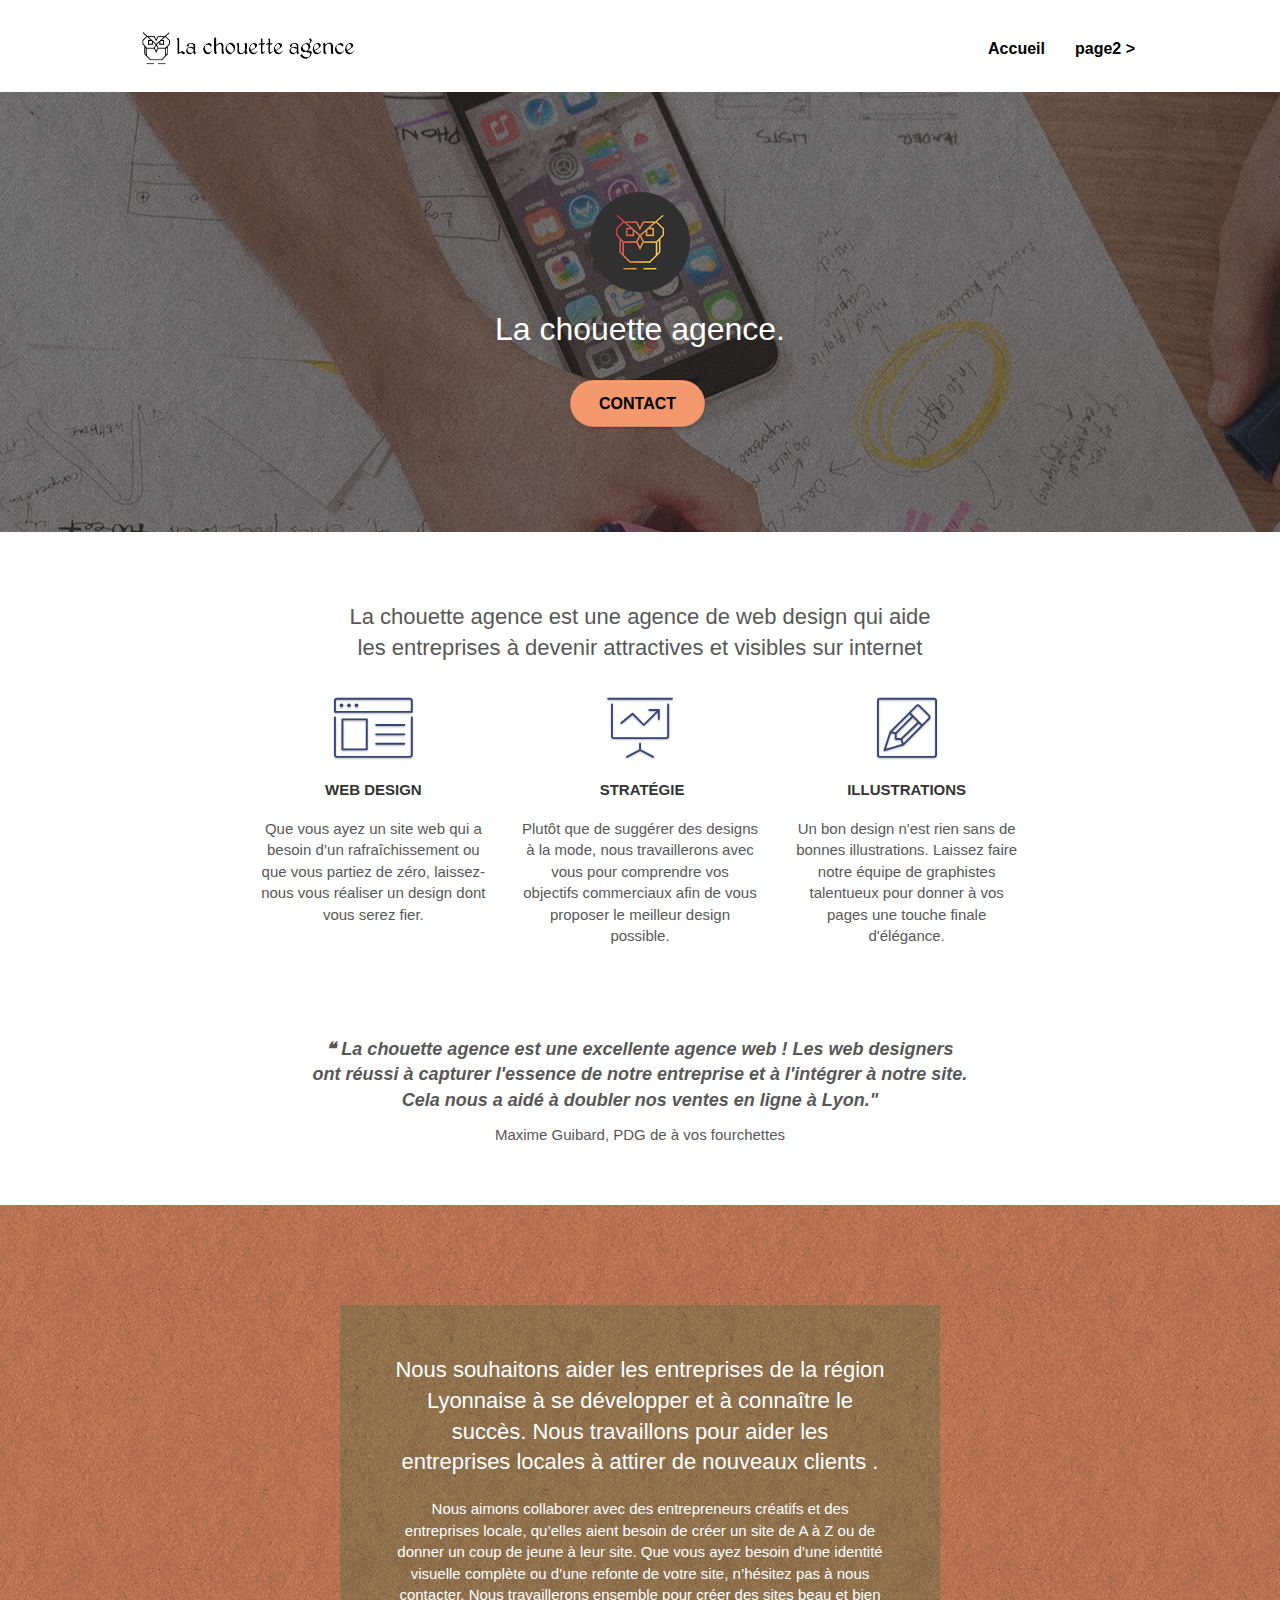
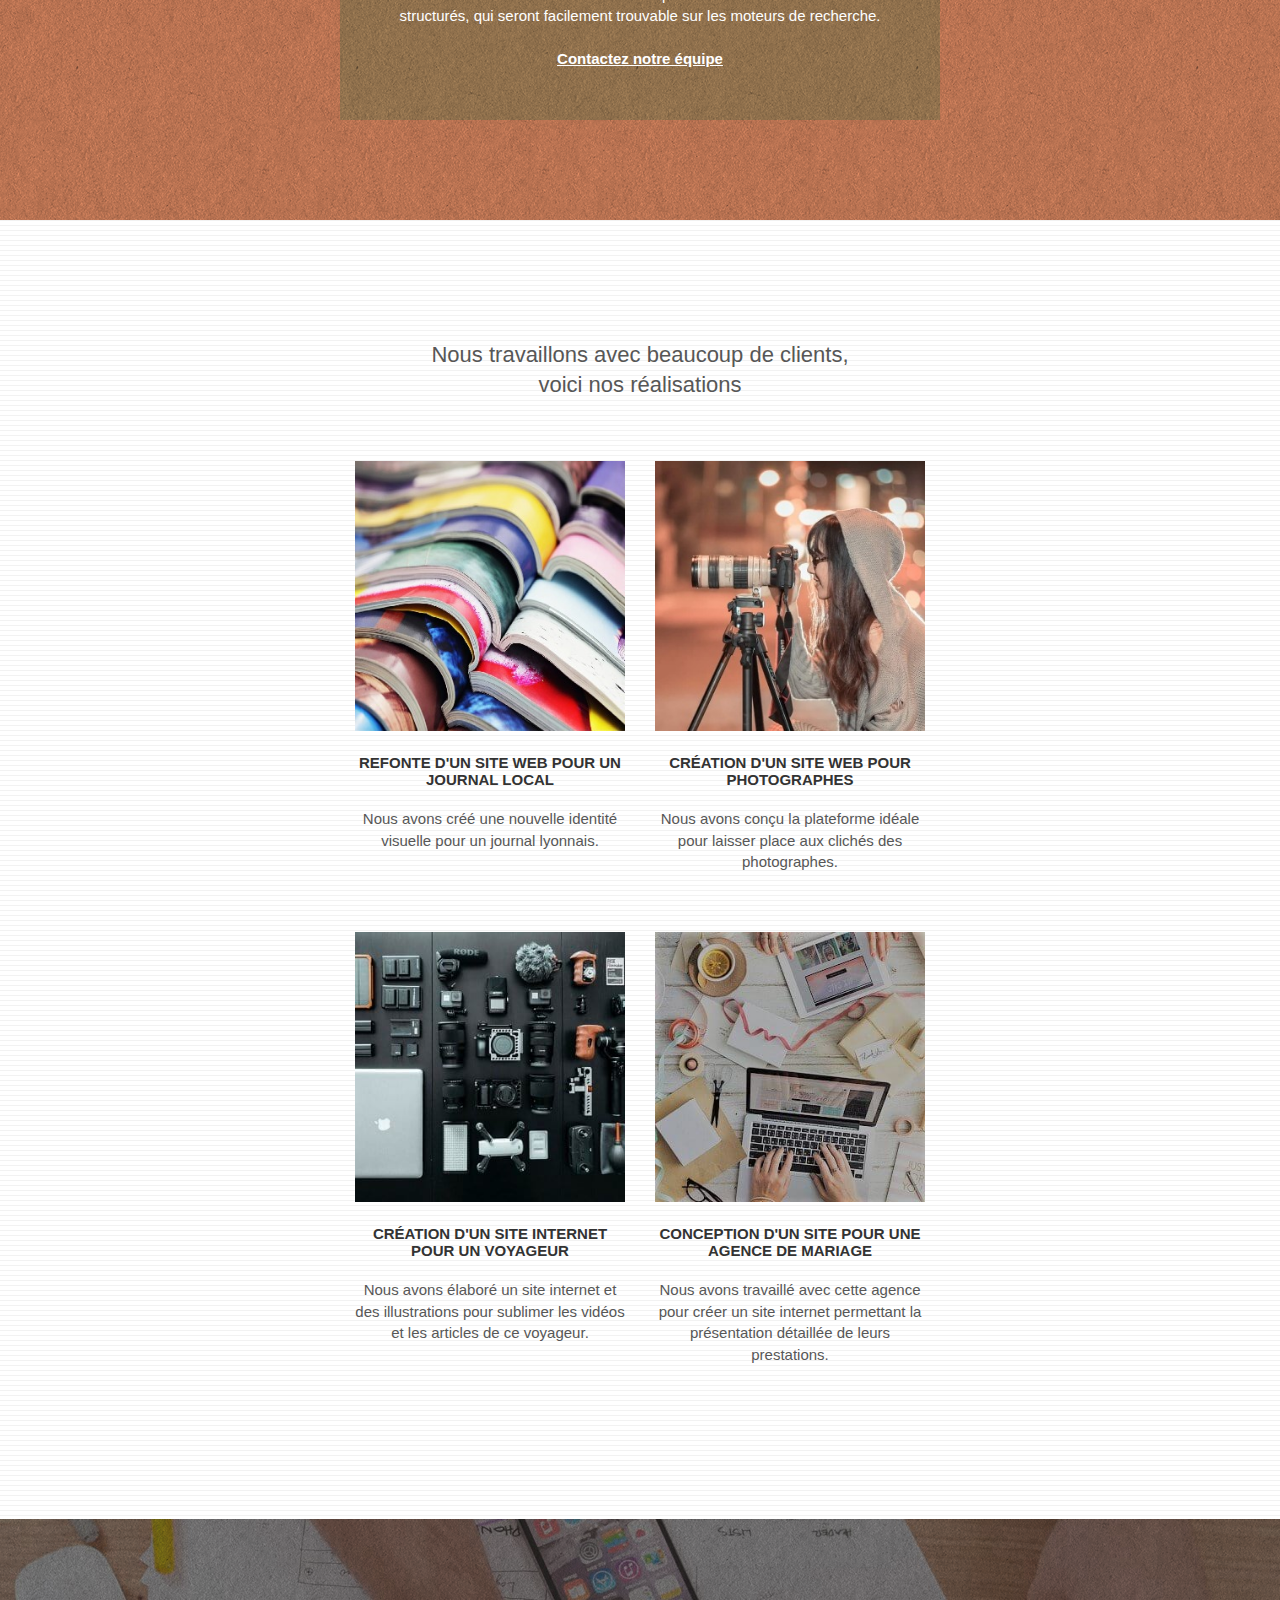
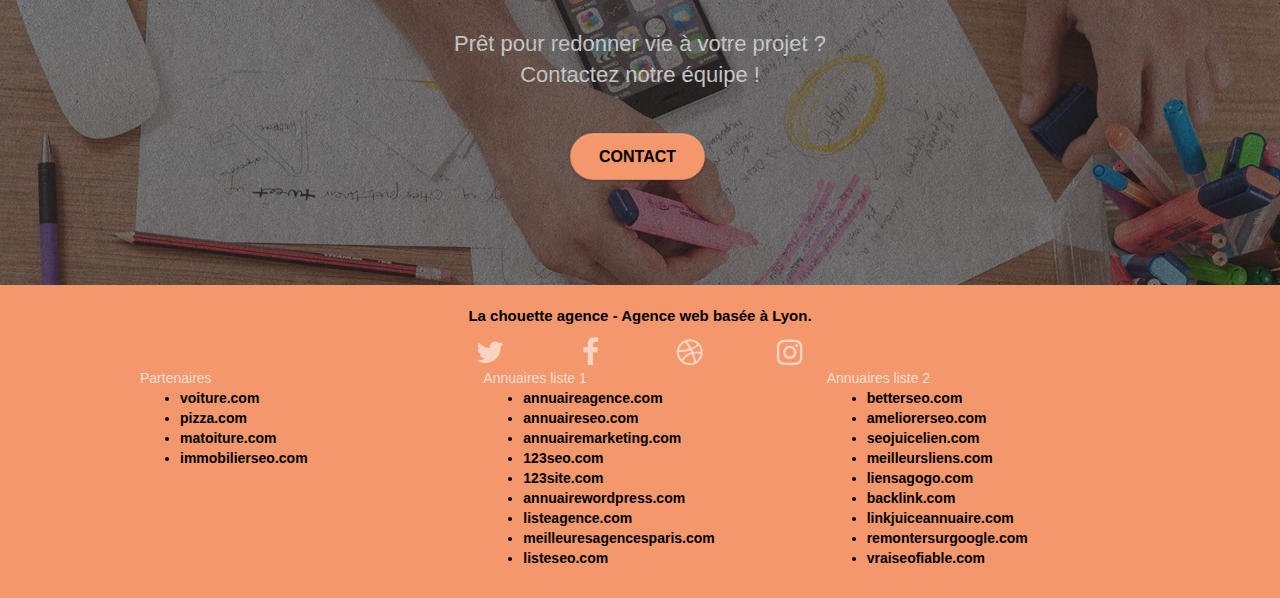
<file: index.html>
<!doctype html>
<html lang="fr">
<head>
    <meta charset="utf-8">
    <meta name="keywords" content="seo, google, site web, site internet, agence design paris, agence design, agence design,agence design,agence design,agence design,agence design,agence design,agence design,agence design">
	<meta name="description" content="La chouette agence est une entreprise de Web Design basée à Lyon. Nous aidons les entreprises locales à développer leur présence en ligne.">    <meta name="viewport" content="width=device-width, initial-scale=1.0, viewport-fit=cover">
    <link rel="shortcut icon" type="image/png" href="favicon.jpg">
    
	<link rel="stylesheet" type="text/css" href="./css/bootstrap.css">
	<link rel="stylesheet" type="text/css" href="style.css">
	<link rel="stylesheet" type="text/css" href="./css/font-awesome.css">
	<link rel="stylesheet" type="text/css" href="./css/et-line.css">
	
    
	<script src="./js/jquery-2.1.0.js"></script>
	<script src="./js/bootstrap.js"></script>
	<script src="./js/blocs.js"></script>
	<script src="./js/jquery.touchSwipe.js" defer></script>
	<script src="./js/gmaps.js"></script>

    <title>La chouette agence - Agence de Webdesign basée sur Lyon</title>

    
<!-- Analytics -->
 
<!-- Analytics END -->
    
</head>
<body>
<!-- Principal conteneur -->
<div class="page-container">
    
<!-- bloc-0 -->
<div class="bloc bgc-white l-bloc " id="bloc-0">
	<div class="container bloc-sm">

		<nav class="navbar row">
			<div class="navbar-header">
				
				<a class="navbar-brand" href="index.html"><img src="img/la-chouette-agence.png" alt="paris web design logo agence web meilleure agence" height="40" /></a>
				
				<button id="nav-toggle" type="button" class="ui-navbar-toggle navbar-toggle" data-toggle="collapse" data-target=".navbar-1">
					<span class="sr-only">Toggle navigation</span><span class="icon-bar"></span><span class="icon-bar"></span><span class="icon-bar"></span>
				</button>
			</div>
			<div class="collapse navbar-collapse navbar-1 special-dropdown-nav">
				<ul class="site-navigation nav navbar-nav">
					<li>
						<a href="index.html">Accueil</a>
					</li>
					<li>
					</li>
					<li>
						<a href="page2.html">page2 &gt;</a>
					</li>
				</ul>
			</div>
		</nav>
	</div>
</div>
<!-- bloc-0 END -->

<!-- bloc-1-presentation -->
<div class="bloc bgc-dark-slate-blue bg-banniere d-bloc bg-t-edge bloc-bg-texture texture-paper b-parallax" id="bloc-1-hero">
	<div class="container bloc-lg">
		<div class="row tight-width-whitespace">
			<div class="col-sm-12">
				<img src="img/logo.png" class="center-block image-resize-mode" width="100" alt="La chouette agence, agence web paris, création logo paris" />
				<h1 class="text-center hero-bloc-text tc-white ">
					La chouette agence.
				</h1>
				<div class="text-center">
					<a href="page2.html" class="btn btn-lg btn-clean btn-rd cta-hero btn-atomic-tangerine" id="cta-hero">Contact</a>
				</div>
			</div>
		</div>
	</div>
</div>
<!-- bloc-1-presentation END -->

<!-- bloc-2-services -->
<div class="bloc bgc-white l-bloc" id="bloc-2-services">
	<div class="container bloc-md">
		<div class="row">
			<div class="col-sm-12 text-center">
				<h2 class="h2description">La chouette agence est une agence de web design qui aide<br> les entreprises à devenir attractives et visibles sur internet</h2>
			</div>
		</div>
		<div class="row voffset-lg med-width-whitespace">
			<div class="col-sm-4">
				<div class="text-center">
					<span class="et-icon-browser sm-shadow icon-dark-slate-blue icons icon-lg"></span>
				</div>
				<h3 class="mg-md text-center">
					Web design
				</h3>
				<p class="text-center ">
					Que vous ayez un site web qui a besoin d&rsquo;un rafraîchissement ou que vous partiez de zéro, laissez-nous vous réaliser un design dont vous serez fier.
				</p>
			</div>
			<div class="col-sm-4">
				<div class="text-center">
					<span class="et-icon-presentation sm-shadow icon-dark-slate-blue icons icon-lg"></span>
				</div>
				<h3 class="mg-md text-center">
					&nbsp;Stratégie
				</h3>
				<p class="text-center ">
					Plutôt que de suggérer des designs à la mode, nous travaillerons avec vous pour comprendre vos objectifs commerciaux afin de vous proposer le meilleur design possible.<br>
				</p>
			</div>
			<div class="col-sm-4">
				<div class="text-center">
					<span class="et-icon-edit sm-shadow icon-dark-slate-blue icons icon-lg"></span>
				</div>
				<h3 class="mg-md text-center">
					Illustrations
				</h3>
				<p class="text-center ">
					Un bon design n'est rien sans de bonnes illustrations. Laissez faire notre équipe de graphistes talentueux pour donner à vos pages une touche finale d'élégance.
				</p>
			</div>
		</div>
		<div class="row voffset-lg voffset">
			<div class="col-xs-12 col-md-8 col-md-offset-2 text-center">
				<p class="temoignage">❝ La chouette agence est une excellente agence web ! Les web designers ont réussi à capturer l'essence de notre entreprise et à l'intégrer à notre site. Cela nous a aidé à doubler nos ventes en ligne à Lyon." </p>
				<p class="auteur">Maxime Guibard, PDG de à vos fourchettes</p>
			</div>
		</div>
	</div>
</div>
<!-- bloc-2-services END -->

<!-- bloc-3-what-i-do -->
<div class="bloc tc-white bgc-atomic-tangerine bg-presentation d-bloc bloc-bg-texture texture-paper b-parallax" id="bloc-3-what-i-do">
	<div class="container bloc-lg">
		<div class="row tight-width-whitespace black-background">
			<div class="col-sm-12">
				<h2 class="mg-md text-center tc-white">
					Nous souhaitons aider les entreprises de la région Lyonnaise à se développer et à connaître le succès. Nous travaillons pour aider les entreprises locales à attirer de nouveaux clients .<br>
				</h2>
				<p class="text-center white">
					Nous aimons collaborer avec des entrepreneurs créatifs et des entreprises locale, qu’elles aient besoin de créer un site de A à Z ou de donner un coup de jeune à leur site. Que vous ayez besoin d’une identité visuelle complète ou d’une refonte de votre site, n’hésitez pas à nous contacter. Nous travaillerons ensemble pour créer des sites beau et bien structurés, qui seront facilement trouvable sur les moteurs de recherche. <br><br><a class="ltc-white bold-link" href="page2.html">Contactez notre équipe</a><br>
				</p>
			</div>
		</div>
	</div>
</div>
<!-- bloc-3-what-i-do END -->

<!-- bloc-4-portfolio -->
<div class="bloc bgc-white bg-lines-h2-bg bg-repeat l-bloc" id="bloc-4-portfolio">
	<div class="container bloc-lg">
		<div class="row">
			<div class="col-sm-12 text-center">
				<h2>Nous travaillons avec beaucoup de clients,<br> voici nos réalisations</h2>
			</div>
		</div>
		<div class="row tight-width-whitespace portfolio-row">
			<div class="col-sm-6">
				<a href="#" data-lightbox="img/1-modif.jpg" data-gallery-id="gallery-1" data-caption="Refonte d'un site web pour un journal local" data-frame="snapshot-lb"><img src="img/1-modif.jpg" alt="paris web design logo agence web meilleure agence et refonte site web journal" class="img-responsive portfolio-thumb" /></a>
				<h3 class="mg-md text-center">
					Refonte d'un site web pour un journal local
				</h3>
				<p class="text-center">
					Nous avons créé une nouvelle identité visuelle pour un journal lyonnais.
				</p>
			</div>
			<div class="col-sm-6">
				<a href="#" data-lightbox="img/2-modif.jpg" data-gallery-id="gallery-1" data-caption="Création d'un site web pour photographes" data-frame="snapshot-lb"><img src="img/2-modif.jpg" class="img-responsive portfolio-thumb" alt="paris web design logo agence web meilleure agence, Création d'un site web pour photographes" /></a>
				<h3 class="mg-md text-center">
					Création d'un site web pour photographes
				</h3>
				<p class="text-center">
					Nous avons conçu la plateforme idéale pour laisser place aux clichés des photographes.
				</p>
			</div>
		</div>
		<div class="row tight-width-whitespace portfolio-row">
			<div class="col-sm-6">
				<a href="#" data-lightbox="img/3-modif.jpg" data-gallery-id="gallery-1" data-caption="Création d'un site internet pour un voyageur" data-frame="snapshot-lb"><img src="img/3-modif.jpg" class="img-responsive portfolio-thumb" alt="paris web design logo agence web meilleure agence, Création d'un site web pour voyageur"/></a>
				<h3 class="mg-md text-center">
					Création d'un site internet pour un voyageur
				</h3>
				<p class="text-center">
					Nous avons élaboré un site internet et des illustrations pour sublimer les vidéos et les articles de ce voyageur.
				</p>
			</div>
			<div class="col-sm-6">
				<a href="#" data-lightbox="img/4-modif.jpg" data-gallery-id="gallery-1" data-caption="Conception d'un site pour une agence de mariage" data-frame="snapshot-lb"><img src="img/4-modif.jpg" class="img-responsive portfolio-thumb" alt="paris web design logo agence web meilleure agence, Création d'un site web pour agence de mariage" /></a>
				<h3 class="mg-md text-center">
					Conception d'un site pour une agence de mariage
				</h3>
				<p class="text-center">
					Nous avons travaillé avec cette agence pour créer un site internet permettant la présentation détaillée de leurs prestations.
				</p>
			</div>
		</div>
	</div>
</div>
<!-- bloc-4-portfolio END -->

<!-- bloc-5-cta -->
<div class="bloc bgc-dark-slate-blue bg-banniere d-bloc bloc-bg-texture texture-paper" id="bloc-5-cta">
	<div class="container bloc-lg">
		<div class="row">
			<h2 class="mg-md text-center tc-white title-bloc-5">
				Prêt pour redonner vie à votre projet ?<br>Contactez notre équipe !
			</h2>
			<div class="col-sm-12 text-center">
				<a href="page2.html" class="btn btn-atomic-tangerine btn-clean btn-rd btn-lg cta-hero">Contact</a>
			</div>
		</div>
	</div>
</div>
<!-- bloc-5-cta END -->

<!-- Footer - bloc-8 -->
<div class="bloc bgc-atomic-tangerine d-bloc" id="bloc-8">
	<div class="container bloc-sm">
		<div class="row">
			<div class="col-sm-12">
				<p class="text-center white verbatim-black">
					La chouette agence - Agence web basée à Lyon.<br>
				</p>
				<div class="row row-no-gutters social">
					<div class="col-sm-3">
						<div class="text-center">
							<a class="social" href="index.html"><span class="fa fa-twitter icon-md"></span></a>
						</div>
					</div>
					<div class="col-sm-3">
						<div class="text-center">
							<a class="social" href="index.html"><span class="fa fa-facebook icon-md"></span></a>
						</div>
					</div>
					<div class="col-sm-3">
						<div class="text-center">
							<a class="social" href="index.html"><span class="fa fa-dribbble icon-md"></span></a>
						</div>
					</div>
					<div class="col-sm-3">
						<div class="text-center">
							<a class="social" href="index.html"><span class="fa fa-instagram icon-md"></span></a>
						</div>
					</div>
					
				</div>
				<div class="row">
					<div class="col-sm-4">
						Partenaires
							<ul>
								<li><a href="voiture.com">voiture.com</a></li>
								<li><a href="pizza.com">pizza.com</a></li>
								<li><a href="matoiture.com">matoiture.com</a></li>
								<li><a href="immobilierseo.com">immobilierseo.com</a></li>
							</ul>		
					</div>
					<div class="col-sm-4">
						Annuaires liste 1
						<ul>
							<li><a href="annuaireagence.com">annuaireagence.com</a></li>
							<li><a href="annuaireseo.com">annuaireseo.com</a></li>
							<li><a href="annuairemarketing.com">annuairemarketing.com</a></li>
							<li><a href="123seoture.com">123seo.com</a></li>
							<li><a href="123site.com">123site.com</a></li>
							<li><a href="annuairewordpress.com">annuairewordpress.com</a></li>
							<li><a href="listeagence.com">listeagence.com</a></li>
							<li><a href="meilleuresagencesparis.com">meilleuresagencesparis.com</a></li>
							<li><a href="listeseo.com">listeseo.com</a></li>
						</ul>
					</div>
					<div class="col-sm-4">
						Annuaires liste 2
						<ul>
							<li><a href="betterseo.com">betterseo.com</a></li>
							<li><a href="ameliorerseo.com">ameliorerseo.com</a></li>
							<li><a href="seojuicelien.com">seojuicelien.com</a></li>
							<li><a href="meilleursliens.com">meilleursliens.com</a></li>
							<li><a href="liensagogo.com">liensagogo.com</a></li>
							<li><a href="backlink.com">backlink.com</a></li>
							<li><a href="linkjuiceannuaire.com">linkjuiceannuaire.com</a></li>
							<li><a href="remontersurgoogle.com">remontersurgoogle.com</a></li>
							<li><a href="vraiseofiable.com">vraiseofiable.com</a></li>
						</ul>
					</div>
				</div>
			</div>
		</div>
	</div>
</div>
<!-- Footer - bloc-8 END -->

</div>
<!-- Principal conteneur END -->
    

</body>
</html>
</file>
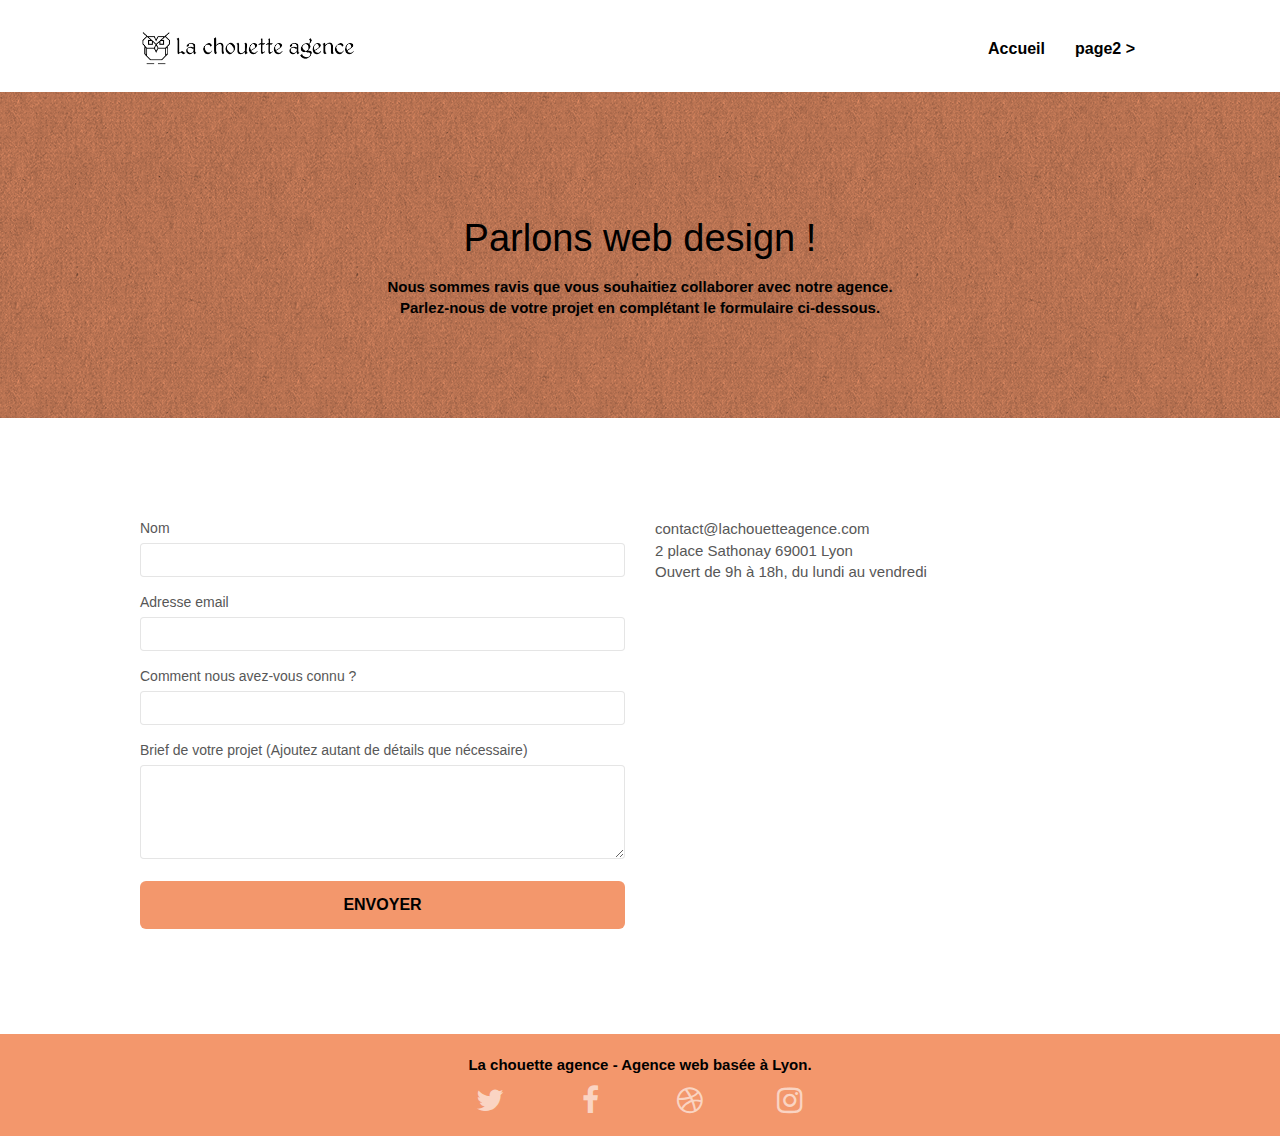
<file: page2.html>
<!doctype html>
<html lang="fr">
<head>
    <meta charset="utf-8">
    <meta name="keywords" content="">
 	<meta name="description" content="Vous pouvez contacer la chouette agence pour toutes vos demandes de devis concernant votre projet web">
    <meta name="viewport" content="width=device-width, initial-scale=1.0, viewport-fit=cover">
    <link rel="shortcut icon" type="image/png" href="favicon.jpg">
    
	<link rel="stylesheet" type="text/css" href="./css/bootstrap.css">
	<link rel="stylesheet" type="text/css" href="./style.css">
	<link rel="stylesheet" type="text/css" href="./css/font-awesome.css">
	<link rel="stylesheet" type="text/css" href="./css/et-line.css">
	
    
	<script src="./js/jquery-2.1.0.js"></script>
	<script src="./js/bootstrap.js"></script>
	<script src="./js/blocs.js"></script>
	<script src="./js/jqBootstrapValidation.js"></script>
	<script src="./js/formHandler.js"></script>
    <title>La chouette agence - Contact</title>

    
<!-- Analytics -->
 
<!-- Analytics END -->
    
</head>
<body>
<!-- Principal conteneur -->
<div class="page-container">
    
<!-- bloc-0 -->
<div class="bloc bgc-white l-bloc " id="bloc-0">
	<div class="container bloc-sm">
		<nav class="navbar row">
			<div class="navbar-header">
				<a class="navbar-brand" href="index.html"><img src="img/la-chouette-agence.png" alt="atlanta web design logo" height="40" /></a>
				<button id="nav-toggle" type="button" class="ui-navbar-toggle navbar-toggle" data-toggle="collapse" data-target=".navbar-1">
					<span class="sr-only">Toggle navigation</span><span class="icon-bar"></span><span class="icon-bar"></span><span class="icon-bar"></span>
				</button>
			</div>
			<div class="collapse navbar-collapse navbar-1 special-dropdown-nav">
				<ul class="site-navigation nav navbar-nav">
					<li>
						<a href="index.html">Accueil</a>
					</li>
					<li>
					</li>
					<li>
						<a href="page2.html">page2 &gt;</a>
					</li>
				</ul>
			</div>
		</nav>
	</div>
</div>
<!-- bloc-0 END -->

<!-- bloc-6 -->
<div class="bloc bg-dots-bg bg-repeat bgc-atomic-tangerine d-bloc bloc-bg-texture texture-paper" id="bloc-6">
	<div class="container bloc-lg">
		<div class="row">
			<div class="col-sm-12">
				<h2 class="text-center hero-bloc-text tc-black">
					Parlons web design !
				</h2>
				<p class="text-center mg-lg tc-white tight-width-whitespace subtitle-text">
					Nous sommes ravis que vous souhaitiez collaborer avec notre agence.<br>
					Parlez-nous de votre projet en complétant le formulaire ci-dessous.
				</p>
			</div>
		</div>
	</div>
</div>
<!-- bloc-6 END -->

<!-- bloc-7 -->
<div class="bloc bgc-white l-bloc" id="bloc-7">
	<div class="container bloc-lg">
		<div class="row">
			<div class="col-sm-6">
				<form id="form_1">
					<div class="form-group">
						<label>
							Nom
						</label>
						<input id="name" class="form-control" required />
					</div>
					<div class="form-group">
						<label>
							Adresse email
						</label>
						<input id="email" class="form-control" type="email" required />
					</div>
					<div class="form-group">
						<label>
							Comment nous avez-vous connu ?
						</label>
						<input class="form-control" type="email" required id="input_504" />
					</div>
					<div class="form-group">
						<label>
							Brief de votre projet (Ajoutez autant de détails que nécessaire)<br>
						</label><textarea id="message" class="form-control" rows="4" cols="50" required></textarea>
					</div> 
					<button class="bloc-button btn btn-lg btn-block cta-hero btn-atomic-tangerine" type="submit">
						Envoyer
					</button>
				</form>
			</div>
			<div class="col-sm-6">
				<p>
					contact@lachouetteagence.com<br>2 place Sathonay 69001 Lyon<br>Ouvert de 9h à 18h, du lundi au vendredi<br>
				</p>
			</div>
		</div>
	</div>
</div>
<!-- bloc-7 END -->

<!-- ScrollToTop Button -->
<a class="bloc-button btn btn-d scrollToTop" onclick="scrollToTarget('1')"><span class="fa fa-chevron-up"></span></a>
<!-- ScrollToTop Button END-->


<!-- Footer - bloc-8 -->
<div class="bloc bgc-atomic-tangerine d-bloc" id="bloc-8">
	<div class="container bloc-sm">
		<div class="row">
			<div class="col-sm-12">
				<p class="text-center verbatim-black">
					La chouette agence - Agence web basée à Lyon.<br>
				</p>
				<div class="row row-no-gutters social">
					<div class="col-sm-3">
						<div class="text-center">
							<a class="social" href="index.html"><span class="fa fa-twitter icon-md"></span></a>
						</div>
					</div>
					<div class="col-sm-3">
						<div class="text-center">
							<a class="social" href="index.html"><span class="fa fa-facebook icon-md"></span></a>
						</div>
					</div>
					<div class="col-sm-3">
						<div class="text-center">
							<a class="social" href="index.html"><span class="fa fa-dribbble icon-md"></span></a>
						</div>
					</div>
					<div class="col-sm-3">
						<div class="text-center">
							<a class="social" href="index.html"><span class="fa fa-instagram icon-md"></span></a>
						</div>
					</div>
				</div>
			</div>
		</div>
	</div>
</div>
<!-- Footer - bloc-8 END -->

</div>
<!-- Principal conteneur END -->
    

</body>
</html>
</file>
<file: style.css>
body {
    margin: 0;
    padding: 0;
    background: #FFF;
    overflow-x: hidden;
    -webkit-font-smoothing: antialiased;
    -moz-osx-font-smoothing: grayscale;
}

a,
button {
    transition: all .3s ease-in-out;
    outline: none!important;
}

a:hover {
    text-decoration: none;
    cursor: pointer;
}

#page-loading-blocs-notifaction {
    position: fixed;
    top: 0;
    bottom: 0;
    width: 100%;
    z-index: 100000;
    background: #FFFFFF url("img/pageload-spinner.gif") no-repeat center center;
}

.bloc {
    width: 100%;
    clear: both;
    background: 50% 50% no-repeat;
    padding: 0 50px;
    -webkit-background-size: cover;
    -moz-background-size: cover;
    -o-background-size: cover;
    background-size: cover;
    position: relative;
}

.bloc .container {
    padding-left: 0;
    padding-right: 0;
}

.bloc-lg {
    padding: 100px 50px;
}

.bloc-md {
    padding: 50px;
}

.bloc-sm {
    padding: 20px 50px;
}

.bg-center,
.bg-l-edge,
.bg-r-edge,
.bg-t-edge,
.bg-b-edge,
.bg-tl-edge,
.bg-bl-edge,
.bg-tr-edge,
.bg-br-edge,
.bg-repeat {
    -webkit-background-size: auto!important;
    -moz-background-size: auto!important;
    -o-background-size: auto!important;
    background-size: auto!important;
}

.bg-repeat {
    background: repeat;
}

.bg-t-edge {
    background: top no-repeat;
}

.bloc-bg-texture::before {
    content: "";
    background-size: 2px 2px;
    position: absolute;
    top: 0;
    bottom: 0;
    left: 0;
    right: 0;
}

.texture-paper::before {
    background: url("img/texture-paper.png");
    background-size: 280px 280px;
}

.b-parallax {
    background-attachment: fixed;
}

.d-bloc {
    color: rgba(255, 255, 255, .7);
}

.d-bloc button:hover {
    color: rgba(255, 255, 255, .9);
}

.d-bloc .icon-round,
.d-bloc .icon-square,
.d-bloc .icon-rounded,
.d-bloc .icon-semi-rounded-a,
.d-bloc .icon-semi-rounded-b {
    border-color: rgba(255, 255, 255, .9);
}

.d-bloc .divider-h span {
    border-color: rgba(255, 255, 255, .2);
}

.d-bloc .a-btn,
.d-bloc .navbar a,
.d-bloc .navbar-brand,
.d-bloc a .icon-sm,
.d-bloc a .icon-md,
.d-bloc a .icon-lg,
.d-bloc a .icon-xl,
.d-bloc h1 a,
.d-bloc h2 a,
.d-bloc h3 a,
.d-bloc h4 a,
.d-bloc h5 a,
.d-bloc h6 a,
.d-bloc p a {
    color: rgba(255, 255, 255, .6);
}

.d-bloc .a-btn:hover,
.d-bloc .navbar a:hover,
.d-bloc .navbar-brand:hover,
.d-bloc a:hover .icon-sm,
.d-bloc a:hover .icon-md,
.d-bloc a:hover .icon-lg,
.d-bloc a:hover .icon-xl,
.d-bloc h1 a:hover,
.d-bloc h2 a:hover,
.d-bloc h3 a:hover,
.d-bloc h4 a:hover,
.d-bloc h5 a:hover,
.d-bloc h6 a:hover,
.d-bloc p a:hover {
    color: rgba(255, 255, 255, 1);
}

.d-bloc .navbar-toggle .icon-bar {
    background: rgba(255, 255, 255, 1);
}

.d-bloc .btn-wire,
.d-bloc .btn-wire:hover {
    color: rgba(255, 255, 255, 1);
    border-color: rgba(255, 255, 255, 1);
}

.d-bloc .panel {
    color: rgba(0, 0, 0, .5);
}

.d-bloc .panel button:hover {
    color: rgba(0, 0, 0, .7);
}

.d-bloc .panel icon {
    border-color: rgba(0, 0, 0, .7);
}

.d-bloc .panel .divider-h span {
    border-color: rgba(0, 0, 0, .1);
}

.d-bloc .panel .a-btn {
    color: rgba(0, 0, 0, .6);
}

.d-bloc .panel .a-btn:hover {
    color: rgba(0, 0, 0, 1);
}

.d-bloc .panel .btn-wire,
.d-bloc .panel .btn-wire:hover {
    color: rgba(0, 0, 0, .7);
    border-color: rgba(0, 0, 0, .3);
}

.d-bloc .panel,
.l-bloc {
    color: rgba(0, 0, 0, .5);
}

.d-bloc .panel button:hover,
.l-bloc button:hover {
    color: rgba(0, 0, 0, .7);
}

.l-bloc .icon-round,
.l-bloc .icon-square,
.l-bloc .icon-rounded,
.l-bloc .icon-semi-rounded-a,
.l-bloc .icon-semi-rounded-b {
    border-color: rgba(0, 0, 0, .7);
}

.d-bloc .panel .divider-h span,
.l-bloc .divider-h span {
    border-color: rgba(0, 0, 0, .1);
}

.d-bloc .panel .a-btn,
.l-bloc .a-btn,
.l-bloc .navbar a,
.l-bloc .navbar-brand,
.l-bloc a .icon-sm,
.l-bloc a .icon-md,
.l-bloc a .icon-lg,
.l-bloc a .icon-xl,
.l-bloc h1 a,
.l-bloc h2 a,
.l-bloc h3 a,
.l-bloc h4 a,
.l-bloc h5 a,
.l-bloc h6 a,
.l-bloc p a {
    color: rgba(0, 0, 0, .6);
}

.d-bloc .panel .a-btn:hover,
.l-bloc .a-btn:hover,
.l-bloc .navbar a:hover,
.l-bloc .navbar-brand:hover,
.l-bloc a:hover .icon-sm,
.l-bloc a:hover .icon-md,
.l-bloc a:hover .icon-lg,
.l-bloc a:hover .icon-xl,
.l-bloc h1 a:hover,
.l-bloc h2 a:hover,
.l-bloc h3 a:hover,
.l-bloc h4 a:hover,
.l-bloc h5 a:hover,
.l-bloc h6 a:hover,
.l-bloc p a:hover {
    color: rgba(0, 0, 0, 1);
}

.l-bloc .navbar-toggle .icon-bar {
    color: rgba(0, 0, 0, .6);
}

.d-bloc .panel .btn-wire,
.d-bloc .panel .btn-wire:hover,
.l-bloc .btn-wire,
.l-bloc .btn-wire:hover {
    color: rgba(0, 0, 0, .7);
    border-color: rgba(0, 0, 0, .3);
}

.voffset {
    margin-top: 30px;
}

.voffset-lg {
    margin-top: 80px;
}

.row-no-gutters {
    margin-right: 0;
    margin-left: 0;
}

.row.row-no-gutters > [class^="col-"],
.row.row-no-gutters > [class*=" col-"] {
    padding-right: 0;
    padding-left: 0;
}

#bloc-1-hero h1 {
    font-size: 32px;
}

.navbar {
    margin-bottom: 0;
    z-index: 1;
}

.navbar-brand {
    height: auto;
    padding: 3px 15px;
    font-size: 25px;
    font-weight: normal;
    font-weight: 600;
    line-height: 44px;
}

.navbar-brand img {
    max-height: 200px;
    margin: 0 5px 0 0;
    display: inline;
}

.navbar-brand img[src$=svg] {
    min-width: 100px;
}

.nav-center .navbar-brand img {
    margin: 0;
}

.navbar .nav {
    padding-top: 2px;
    margin-right: -16px;
    float: right;
    z-index: 1;
}

.nav > li {
    float: left;
    margin-top: 4px;
    font-size: 16px;
}

.navbar-nav .open .dropdown-menu > li > a {
    text-align: inherit;
}

.nav > li a:hover,
.nav > li a:focus {
    background: transparent;
}

.navbar-toggle {
    margin: 10px 10px 0 0;
    border: 0px;
}

.navbar-toggle:hover {
    background: transparent!important;
}

.navbar-toggle .icon-bar {
    background-color: rgba(0, 0, 0, .5);
    width: 26px;
}

.nav-invert .navbar .nav {
    float: left;
}

.nav-invert .navbar-header,
.nav-invert .navbar-brand {
    float: right;
    position: relative;
    z-index: 2;
}

@media (min-width: 768px) {
    .site-navigation {
        position: absolute;
        top: 50%;
        right: 20px;
        transform: translate(0, -50%);
        -webkit-transform: translateY(-50%);
    }
    .nav > li .dropdown-menu a,
    .nav > li .dropdown-menu a:hover {
        color: #484848;
    }
    .nav-invert .site-navigation {
        left: 0;
        right: 0;
    }
    .nav-center {
        text-align: center;
    }
    .nav-center .navbar-header {
        width: 100%;
    }
    .nav-center .navbar-header,
    .nav-center .navbar-brand,
    .nav-center .nav > li {
        float: none;
        display: inline-block;
    }
    .nav-center .site-navigation {
        position: relative;
        width: 100%;
        right: 0;
        margin-right: 0px;
        margin-top: 20px;
    }
    .nav-center.mini-nav .navbar-toggle {
        float: none;
        margin: 10px auto 0;
    }
}

.nav > li > .dropdown a {
    background: none!important;
    display: block;
    padding: 14px 15px;
}

nav .caret {
    margin: 0 5px;
}

.dropdown-menu .dropdown-menu {
    top: -8px;
    left: 100%;
}

.dropdown-menu .dropmenu-flow-right {
    top: 100%;
    left: 0;
    margin-left: -1px;
    border-top-left-radius: 0;
    border-top-right-radius: 0;
}

.dropdown-menu .dropdown span {
    border: 4px solid black;
    border-top-color: transparent;
    border-right-color: transparent;
    border-bottom-color: transparent;
    margin: 6px -5px 0 0!important;
    float: right;
}

.mg-md {
    margin-top: 10px;
    margin-bottom: 20px;
}

.mg-lg {
    margin-top: 10px;
    margin-bottom: 40px;
}

.btn {
    margin: 0 5px 5px 0;
}

.btn.pull-right {
    margin: 0 0 5px 5px;
}

.btn-d,
.btn-d:hover,
.btn-d:focus {
    color: #FFF;
    background: rgba(0, 0, 0, .3);
}

button {
    outline: none!important;
}

.btn-rd {
    border-radius: 40px;
}

.btn-clean {
    border: 1px solid rgba(0, 0, 0, .08);
    border-bottom-color: rgba(0, 0, 0, .1);
    text-shadow: 0 1px 0 rgba(0, 0, 1, .1);
    box-shadow: 0 1px 3px rgba(0, 0, 1, .25), inset 0 1px 0 0 rgba(255, 255, 255, .15);
}

.icon-md {
    font-size: 30px!important;
}

.icon-lg {
    font-size: 60px!important;
}

.sm-shadow {
    text-shadow: 0 1px 2px rgba(0, 0, 0, .3);
}

.panel-sq,
.panel-sq .panel-heading,
.panel-sq .panel-footer {
    border-radius: 0;
}

.panel-rd {
    border-radius: 30px;
}

.panel-rd .panel-heading {
    border-radius: 29px 29px 0 0;
}

.panel-rd .panel-footer {
    border-radius: 0 0 29px 29px;
}

.form-control {
    border-color: rgba(0, 0, 0, .1);
    box-shadow: none;
}

.scrollToTop {
    width: 40px;
    height: 40px;
    position: fixed;
    bottom: 20px;
    right: 20px;
    opacity: 0;
    z-index: 500;
    transition: all .3s ease-in-out;
}

.scrollToTop span {
    margin-top: 6px;
}

.showScrollTop {
    font-size: 14px;
    opacity: 1;
}

a[data-lightbox] {
    position: relative;
    display: block;
    text-align: center;
}

a[data-lightbox]:hover::before {
    content: "+";
    font-family: "HelveticaNeue-Light", "Helvetica Neue Light", "Helvetica Neue", Helvetica, Arial;
    font-size: 32px;
    width: 50px;
    height: 50px;
    margin-left: -25px;
    border-radius: 50%;
    background: rgba(0, 0, 0, .6);
    color: #FFF;
    font-weight: 100;
    z-index: 1;
    position: absolute;
    top: 50%;
    transform: translateY(-50%);
    -webkit-transform: translateY(-50%);
}

a[data-lightbox]:hover img {
    opacity: 0.6;
    -webkit-animation-fill-mode: none;
    animation-fill-mode: none;
}

#lightbox-modal {
    display: flex;
    align-items: center;
}

#lightbox-modal .modal-dialog {
    width: 90%;
    max-width: 900px;
    margin: 0 auto 0;
}

#lightbox-modal .modal-dialog img {
    max-height: 90vh;
    margin: 0 auto;
}

.lightbox-caption {
    padding: 20px;
    color: #FFF;
    background: rgba(0, 0, 0, .5);
    position: absolute;
    left: 15px;
    right: 15px;
    bottom: 5px;
}

.close-lightbox {
    color: #FFF;
    font-size: 30px;
    position: absolute;
    top: 20px;
    right: 20px;
    z-index: 20;
    background: rgba(0, 0, 0, .5);
    border: none;
    line-height: 30px;
    padding: 0 9px 5px;
    opacity: 0.3;
}

.close-lightbox:hover,
.next-lightbox:hover,
.prev-lightbox:hover {
    opacity: 1.0;
    color: #FFF;
}

.next-lightbox,
.prev-lightbox {
    font-size: 20px;
    color: rgba(255, 255, 255, .9);
    background: rgba(0, 0, 0, .5);
    transition: all .2s ease-in-out;
    position: absolute;
    top: 45%;
    z-index: 1;
    opacity: 0.4;
}

.next-lightbox {
    padding: 6px 8px 1px 13px;
    right: 25px;
}

.prev-lightbox {
    padding: 6px 13px 1px 10px;
    left: 25px;
}

.snapshot-lb .modal-body {
    padding-bottom: 45px;
}

.snapshot-lb .lightbox-caption {
    padding: 0;
    color: rgba(0, 0, 0, .5);
    background: none;
}

h1,
h2,
h3,
h4,
h5,
h6,
p,
label,
.btn,
a {
    font-family: "helvetica";
    font-weight: 400;
    color: #575757!important;
}

.container {
    max-width: 1000px;
}

.hero-bloc-text {
    font-size: 38px;
}

.hero-bloc-text-sub {
    font-size: 36px;
}

.statement-bloc-text {
    line-height: 26px;
    font-style: italic;
    font-size: 20px;
    text-align: center;
    font-weight: lighter;
    max-width: 520px;
    margin: auto auto auto auto;
}

p {
    font-size: 15px;
}

.tight-width-whitespace {
    max-width: 600px;
    margin: auto auto auto auto;
}

.h1 {
    font-size: 20px;
    font-family: "Open Sans";
}

.cta-hero {
    margin-top: 22px;
    color: #FFFFFF!important;
    text-transform: uppercase;
    padding: 12px 28px 12px 28px;
    font-size: 16px;
    font-weight: 700;
}

.social {
    max-width: 400px;
    margin: auto auto auto auto;
}

h2 {
    font-size: 22px;
    line-height: 1.4em;
}

h3 {
    font-size: 15px;
    text-transform: uppercase;
    font-weight: 700;
    color: #333333!important;
}

.med-width-whitespace {
    max-width: 800px;
    margin: auto auto auto auto;
    box-shadow: 0px 0px 0px #000000;
}

h1 {
    color: #333333!important;
}

h4 {
    color: #333333!important;
}

.icons {
    margin-bottom: 14px;
    margin-top: 24px;
}

.white {
    color: #FFFFFF!important;
}

.portfolio-thumb {
    margin-bottom: 24px;
}

.portfolio-row {
    margin-bottom: 44px;
    margin-top: 50px;
}

.avatar {
    box-shadow: 0px 4px 9px rgba(0, 0, 0, 0.3);
}

.black-background {
    background-color: rgba(165, 147, 99, 0.7);
    padding: 40px 40px 40px 40px;
}

.bold-link {
    font-weight: 900;
    text-decoration: underline!important;
}

.bgc-white {
    background-color: #FFFFFF;
}

.bgc-dark-slate-blue {
    background-color: #364577;
}

.bgc-atomic-tangerine {
    background-color: #F3976C;
}

.tc-white {
    color: #F3976C!important;
}

.btn-atomic-tangerine {
    background: #F3976C;
    color: #000000!important;
}

.btn-atomic-tangerine:hover {
    background: #c27956!important;
    color: #FFFFFF!important;
}

.ltc-white {
    color: #FFFFFF!important;
}

.ltc-white:hover {
    color: #cccccc!important;
}

.ltc-atomic-tangerine {
    color: #F3976C!important;
}

.ltc-atomic-tangerine:hover {
    color: #c27956!important;
}

.icon-dark-slate-blue {
    color: #364577!important;
    border-color: #364577!important;
}

.bg-dots-bg {
    background-image: url("img/dots-bg.png");
}

.bg-lines-h2-bg {
    background-image: url("img/lines-h2-bg.png");
}

.bg-banniere {
    background-image: url("img/la-chouette-agence-banniere.jpg");
}

.bg-presentation {
    background-image: url("img/image-de-presentation-modif.jpg");
}

.verbatim-black{
    color: black !important;
    font-weight: 600 !important;
}

ul, li, li a{
    color: #000000 !important;
    font-weight: 700 !important;
}

.tc-white{
    color: white !important;
}

.tc-black{
    color: #000 !important;

}

.subtitle-text{
    font-weight: 600;
    color: #000 !important;
}

.temoignage{
    font-style: oblique;
    font-weight: 600;
    font-size: 18px;
}
@media (max-width: 1024px) {
    .bloc {
        padding-left: 20px;
        padding-right: 20px;
    }
    .bloc.full-width-bloc,
    .bloc-tile-2.full-width-bloc .container,
    .bloc-tile-3.full-width-bloc .container,
    .bloc-tile-4.full-width-bloc .container {
        padding-left: 0;
        padding-right: 0;
    }
}

@media (max-width: 992px) and (min-width: 768px) {
    .navbar .nav {
        max-width: 80%
    }
    .nav-center.navbar .nav {
        max-width: 100%
    }
}

@media only screen and (min-width: 768px) and (max-width: 1024px) and (orientation: landscape) {
    .b-parallax {
        background-attachment: scroll;
    }
}

@media only screen and (min-width: 1024px) and (max-width: 1366px) and (-webkit-min-device-pixel-ratio: 1.5) {
    .b-parallax {
        background-attachment: scroll;
    }
}

@media (max-width: 991px) {
    .container {
        width: 100%;
    }
    .b-parallax {
        background-attachment: scroll;
    }
    .page-container,
    #hero-bloc {
        overflow-x: hidden;
        position: relative;
    }
    /*.bloc {
        padding-left: constant(safe-area-inset-left);
        padding-right: constant(safe-area-inset-right);
    }*/
    .bloc-group,
    .bloc-group .bloc {
        display: block;
        width: 100%;
    }
   /* .bloc-fill-screen .fill-bloc-top-edge,
    .bloc-fill-screen .fill-bloc-bottom-edge {
        padding: 0 20px;
        padding-left: constant(safe-area-inset-left);
        padding-right: constant(safe-area-inset-right);
    }
}*/

@media (max-width: 767px) {
    .page-container {
        overflow-x: hidden;
        position: relative;
    }
    h1,
    h2,
    h3,
    h4,
    h5,
    h6,
    p,
    #disqus_thread {
        padding-left: 10px!important;
        padding-right: 10px!important;
    }
    .b-parallax {
        background-attachment: scroll;
    }
    .navbar .nav {
        padding-top: 0;
        border-top: 1px solid rgba(0, 0, 0, .2);
        /*float: none!important;*/
    }
    .navbar.row {
        margin-left: 0;
        margin-right: 0;
    }
    .site-navigation {
        position: inherit;
        transform: none;
        -webkit-transform: none;
        -ms-transform: none;
    }
    .nav > li {
        margin-top: 0;
        border-bottom: 1px solid rgba(0, 0, 0, .1);
        background: rgba(0, 0, 0, .05);
        text-align: left;
        padding-left: 15px;
        width: 100%;
    }
    .nav > li:hover {
        background: rgba(0, 0, 0, .08);
    }
    .dropdown .dropdown a .caret {
        float: none;
        margin: 5px 0 0 10px!important;
        border: 4px solid black;
        border-bottom-color: transparent;
        border-right-color: transparent;
        border-left-color: transparent;
    }
    #hero-bloc .navbar .nav {
        background: rgba(0, 0, 0, .8);
    }
    #hero-bloc .navbar .nav a {
        color: rgba(255, 255, 255, .6);
    }
    .hero {
        padding: 50px 0;
    }
    .hero-nav {
        left: -1px;
        right: -1px;
    }
    .navbar-collapse {
        padding: 0;
        overflow-x: hidden;
        -webkit-box-shadow: none;
        box-shadow: none;
    }
    .navbar-brand img {
        max-height: 40px;
        width: auto;
    }
    .nav-invert .navbar-header {
        float: none;
        width: 100%;
    }
    .nav-invert .navbar-toggle {
        float: left;
        margin-left: 10px;
    }
    .bloc {
        padding-left: 0;
        padding-right: 0;
    }
    .bloc-xxl,
    .bloc-xl,
    .bloc-lg {
        padding: 40px 0;
    }
    .bloc-sm,
    .bloc-md {
        padding-left: 0;
        padding-right: 0;
    }
    .bloc-tile-2 .container,
    .bloc-tile-3 .container,
    .bloc-tile-4 .container,
    .bloc-fill-screen .fill-bloc-top-edge,
    .bloc-fill-screen .fill-bloc-bottom-edge {
        padding-left: 0;
        padding-right: 0;
    }
    .a-block {
        padding: 0 10px;
    }
    .btn-dwn {
        display: none;
    }
    .voffset {
        margin-top: 5px;
    }
    .voffset-md {
        margin-top: 20px;
    }
    .voffset-lg {
        margin-top: 30px;
    }
    form {
        padding: 5px;
    }
    .close-lightbox {
        display: inline-block;
    }
    .blocsapp-device-iphone5 {
        background-size: 216px 425px;
        padding-top: 60px;
        width: 216px;
        height: 425px;
    }
    .blocsapp-device-iphone5 img {
        width: 180px;
        height: 320px;
    }
}

@media screen and (max-width: 400px) {
    .bloc {
        padding-left: 0;
        padding-right: 0;
    }
}

@media screen and (max-width: 767px) {
    .bloc-mob-center-text {
        text-align: center;
    }
}

}
</file>
<file: css/et-line.css>
@font-face {
    font-family: et-line;
    src: url(../fonts/et-line.eot);
    src: url(../fonts/et-line.eot?#iefix) format('embedded-opentype'), url(../fonts/et-line.woff) format('woff'), url(../fonts/et-line.ttf) format('truetype'), url(../fonts/et-line.svg#et-line) format('svg');
    font-weight: 400;
    font-style: normal
}

.et-icon-adjustments,
.et-icon-alarmclock,
.et-icon-anchor,
.et-icon-aperture,
.et-icon-attachment,
.et-icon-bargraph,
.et-icon-basket,
.et-icon-beaker,
.et-icon-bike,
.et-icon-book-open,
.et-icon-briefcase,
.et-icon-browser,
.et-icon-calendar,
.et-icon-camera,
.et-icon-caution,
.et-icon-chat,
.et-icon-circle-compass,
.et-icon-clipboard,
.et-icon-clock,
.et-icon-cloud,
.et-icon-compass,
.et-icon-desktop,
.et-icon-dial,
.et-icon-document,
.et-icon-documents,
.et-icon-download,
.et-icon-dribbble,
.et-icon-edit,
.et-icon-envelope,
.et-icon-expand,
.et-icon-facebook,
.et-icon-flag,
.et-icon-focus,
.et-icon-gears,
.et-icon-genius,
.et-icon-gift,
.et-icon-global,
.et-icon-globe,
.et-icon-googleplus,
.et-icon-grid,
.et-icon-happy,
.et-icon-hazardous,
.et-icon-heart,
.et-icon-hotairballoon,
.et-icon-hourglass,
.et-icon-key,
.et-icon-laptop,
.et-icon-layers,
.et-icon-lifesaver,
.et-icon-lightbulb,
.et-icon-linegraph,
.et-icon-linkedin,
.et-icon-lock,
.et-icon-magnifying-glass,
.et-icon-map,
.et-icon-map-pin,
.et-icon-megaphone,
.et-icon-mic,
.et-icon-mobile,
.et-icon-newspaper,
.et-icon-notebook,
.et-icon-paintbrush,
.et-icon-paperclip,
.et-icon-pencil,
.et-icon-phone,
.et-icon-picture,
.et-icon-pictures,
.et-icon-piechart,
.et-icon-presentation,
.et-icon-pricetags,
.et-icon-printer,
.et-icon-profile-female,
.et-icon-profile-male,
.et-icon-puzzle,
.et-icon-quote,
.et-icon-recycle,
.et-icon-refresh,
.et-icon-ribbon,
.et-icon-rss,
.et-icon-sad,
.et-icon-scissors,
.et-icon-scope,
.et-icon-search,
.et-icon-shield,
.et-icon-speedometer,
.et-icon-strategy,
.et-icon-streetsign,
.et-icon-tablet,
.et-icon-target,
.et-icon-telescope,
.et-icon-toolbox,
.et-icon-tools,
.et-icon-tools-2,
.et-icon-trophy,
.et-icon-tumblr,
.et-icon-twitter,
.et-icon-upload,
.et-icon-video,
.et-icon-wallet,
.et-icon-wine {
    font-family: et-line;
    speak: never;
    font-style: normal;
    font-weight: 400;
    font-variant: normal;
    text-transform: none;
    line-height: 1;
    -webkit-font-smoothing: antialiased;
    -moz-osx-font-smoothing: grayscale;
    display: inline-block
}

.et-icon-mobile:before {
    content: "\e000"
}

.et-icon-laptop:before {
    content: "\e001"
}

.et-icon-desktop:before {
    content: "\e002"
}

.et-icon-tablet:before {
    content: "\e003"
}

.et-icon-phone:before {
    content: "\e004"
}

.et-icon-document:before {
    content: "\e005"
}

.et-icon-documents:before {
    content: "\e006"
}

.et-icon-search:before {
    content: "\e007"
}

.et-icon-clipboard:before {
    content: "\e008"
}

.et-icon-newspaper:before {
    content: "\e009"
}

.et-icon-notebook:before {
    content: "\e00a"
}

.et-icon-book-open:before {
    content: "\e00b"
}

.et-icon-browser:before {
    content: "\e00c"
}

.et-icon-calendar:before {
    content: "\e00d"
}

.et-icon-presentation:before {
    content: "\e00e"
}

.et-icon-picture:before {
    content: "\e00f"
}

.et-icon-pictures:before {
    content: "\e010"
}

.et-icon-video:before {
    content: "\e011"
}

.et-icon-camera:before {
    content: "\e012"
}

.et-icon-printer:before {
    content: "\e013"
}

.et-icon-toolbox:before {
    content: "\e014"
}

.et-icon-briefcase:before {
    content: "\e015"
}

.et-icon-wallet:before {
    content: "\e016"
}

.et-icon-gift:before {
    content: "\e017"
}

.et-icon-bargraph:before {
    content: "\e018"
}

.et-icon-grid:before {
    content: "\e019"
}

.et-icon-expand:before {
    content: "\e01a"
}

.et-icon-focus:before {
    content: "\e01b"
}

.et-icon-edit:before {
    content: "\e01c"
}

.et-icon-adjustments:before {
    content: "\e01d"
}

.et-icon-ribbon:before {
    content: "\e01e"
}

.et-icon-hourglass:before {
    content: "\e01f"
}

.et-icon-lock:before {
    content: "\e020"
}

.et-icon-megaphone:before {
    content: "\e021"
}

.et-icon-shield:before {
    content: "\e022"
}

.et-icon-trophy:before {
    content: "\e023"
}

.et-icon-flag:before {
    content: "\e024"
}

.et-icon-map:before {
    content: "\e025"
}

.et-icon-puzzle:before {
    content: "\e026"
}

.et-icon-basket:before {
    content: "\e027"
}

.et-icon-envelope:before {
    content: "\e028"
}

.et-icon-streetsign:before {
    content: "\e029"
}

.et-icon-telescope:before {
    content: "\e02a"
}

.et-icon-gears:before {
    content: "\e02b"
}

.et-icon-key:before {
    content: "\e02c"
}

.et-icon-paperclip:before {
    content: "\e02d"
}

.et-icon-attachment:before {
    content: "\e02e"
}

.et-icon-pricetags:before {
    content: "\e02f"
}

.et-icon-lightbulb:before {
    content: "\e030"
}

.et-icon-layers:before {
    content: "\e031"
}

.et-icon-pencil:before {
    content: "\e032"
}

.et-icon-tools:before {
    content: "\e033"
}

.et-icon-tools-2:before {
    content: "\e034"
}

.et-icon-scissors:before {
    content: "\e035"
}

.et-icon-paintbrush:before {
    content: "\e036"
}

.et-icon-magnifying-glass:before {
    content: "\e037"
}

.et-icon-circle-compass:before {
    content: "\e038"
}

.et-icon-linegraph:before {
    content: "\e039"
}

.et-icon-mic:before {
    content: "\e03a"
}

.et-icon-strategy:before {
    content: "\e03b"
}

.et-icon-beaker:before {
    content: "\e03c"
}

.et-icon-caution:before {
    content: "\e03d"
}

.et-icon-recycle:before {
    content: "\e03e"
}

.et-icon-anchor:before {
    content: "\e03f"
}

.et-icon-profile-male:before {
    content: "\e040"
}

.et-icon-profile-female:before {
    content: "\e041"
}

.et-icon-bike:before {
    content: "\e042"
}

.et-icon-wine:before {
    content: "\e043"
}

.et-icon-hotairballoon:before {
    content: "\e044"
}

.et-icon-globe:before {
    content: "\e045"
}

.et-icon-genius:before {
    content: "\e046"
}

.et-icon-map-pin:before {
    content: "\e047"
}

.et-icon-dial:before {
    content: "\e048"
}

.et-icon-chat:before {
    content: "\e049"
}

.et-icon-heart:before {
    content: "\e04a"
}

.et-icon-cloud:before {
    content: "\e04b"
}

.et-icon-upload:before {
    content: "\e04c"
}

.et-icon-download:before {
    content: "\e04d"
}

.et-icon-target:before {
    content: "\e04e"
}

.et-icon-hazardous:before {
    content: "\e04f"
}

.et-icon-piechart:before {
    content: "\e050"
}

.et-icon-speedometer:before {
    content: "\e051"
}

.et-icon-global:before {
    content: "\e052"
}

.et-icon-compass:before {
    content: "\e053"
}

.et-icon-lifesaver:before {
    content: "\e054"
}

.et-icon-clock:before {
    content: "\e055"
}

.et-icon-aperture:before {
    content: "\e056"
}

.et-icon-quote:before {
    content: "\e057"
}

.et-icon-scope:before {
    content: "\e058"
}

.et-icon-alarmclock:before {
    content: "\e059"
}

.et-icon-refresh:before {
    content: "\e05a"
}

.et-icon-happy:before {
    content: "\e05b"
}

.et-icon-sad:before {
    content: "\e05c"
}

.et-icon-facebook:before {
    content: "\e05d"
}

.et-icon-twitter:before {
    content: "\e05e"
}

.et-icon-googleplus:before {
    content: "\e05f"
}

.et-icon-rss:before {
    content: "\e060"
}

.et-icon-tumblr:before {
    content: "\e061"
}

.et-icon-linkedin:before {
    content: "\e062"
}

.et-icon-dribbble:before {
    content: "\e063"
}
</file>
